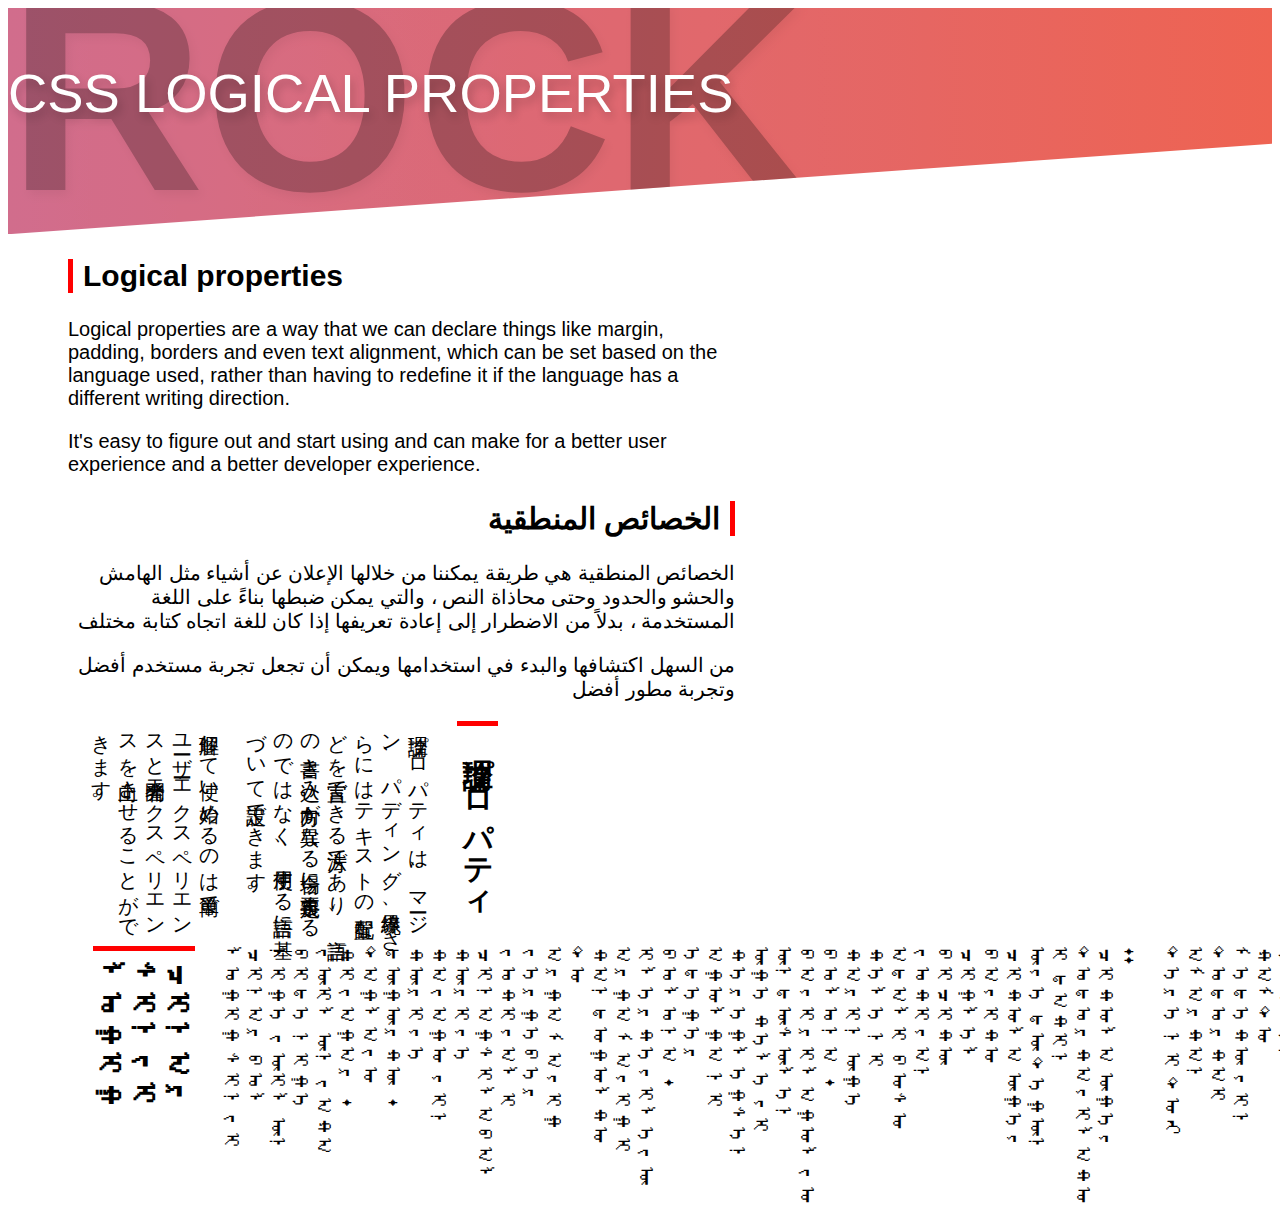
<file: index.html>
<!DOCTYPE html>
<html lang="en">
  <head>
    <meta charset="UTF-8" />
    <meta
      name="viewport"
      content="width=device-width, initial-scale=1.0" />
    <link
      rel="stylesheet"
      href="./styles.css" />
    <title>Document</title>
  </head>
  <body>
    <h1 class="title">CSS logical properties<span>rock</span></h1>

    <main class="content">
      <article>
        <section
          lang="en"
          id="example1">
          <h2>Logical properties</h2>
          <div class="columns">
            <!--           <div><img src="//unsplash.it/50/100" alt=""></div> -->
            <div>
              <p>
                Logical properties are a way that we can declare things like
                margin, padding, borders and even text alignment, which can be
                set based on the language used, rather than having to redefine
                it if the language has a different writing direction.
              </p>
              <p>
                It's easy to figure out and start using and can make for a
                better user experience and a better developer experience.
              </p>
            </div>
          </div>
        </section>
        <section
          dir="rtl"
          lang="ar"
          id="example2">
          <h2 id="example2">الخصائص المنطقية</h2>
          <div class="columns">
            <!--         <div><img src="//unsplash.it/50/100" alt=""></div> -->
            <div>
              <p>
                الخصائص المنطقية هي طريقة يمكننا من خلالها الإعلان عن أشياء مثل
                الهامش والحشو والحدود وحتى محاذاة النص ، والتي يمكن ضبطها بناءً
                على اللغة المستخدمة ، بدلاً من الاضطرار إلى إعادة تعريفها إذا
                كان للغة اتجاه كتابة مختلف
              </p>
              <p>
                من السهل اكتشافها والبدء في استخدامها ويمكن أن تجعل تجربة مستخدم
                أفضل وتجربة مطور أفضل
              </p>
            </div>
          </div>
        </section>
        <section
          lang="ja"
          id="example3">
          <h2>論理プロパティ</h2>
          <div class="columns">
            <!--         <div><img src="//unsplash.it/50/100" alt=""></div> -->
            <div>
              <p>
                論理プロパティは、マージン、パディング、境界線、さらにはテキストの配置などを宣言できる方法であり、言語の書き込み方向が異なる場合に再定義するのではなく、使用する言語に基づいて設定できます。
              </p>
              <p>
                理解して使い始めるのは簡単で、ユーザーエクスペリエンスと開発者エクスペリエンスを向上させることができます。
              </p>
            </div>
          </div>
        </section>

        <section
          lang="mn"
          id="example4">
          <h2>ᠯᠣᠭᠢᠭ ᠰᠢᠨᠵᠢ ᠴᠢᠨᠠᠷ</h2>
          <div class="columns">
            <!--         <div><img src="//unsplash.it/50/100" alt=""></div> -->
            <div>
              <p>
                ᠯᠣᠭᠢᠭ ᠰᠢᠨᠵᠢ ᠴᠢᠨᠠᠷ ᠪᠣᠯ ᠨᠢᠭᠡ ᠵᠦᠢᠯ ᠦᠨ ᠪᠢᠳᠡ ᠨᠢᠭᠡ ᠵᠦᠢᠯ ᠦᠨ ᠵᠠᠬ᠎ᠠ
                ᠬᠢᠵᠠᠭᠠᠷ ᠂ ᠲᠠᠭᠯᠠᠵᠤ ᠳᠦᠭᠦᠷᠬᠦ ᠂ ᠬᠦᠷᠢᠶ᠎ᠡ ᠬᠠᠵᠠᠭᠤ ᠶᠢᠨ ᠬᠦᠷᠢᠶ᠎ᠡ
                ᠴᠢᠨᠠᠭᠰᠢᠯᠠᠪᠠᠯ ᠵᠣᠬᠢᠶᠠᠯ ᠢ ᠵᠡᠷᠭᠡᠪᠡᠷ ᠠᠷᠭ᠎ᠠ ᠮᠠᠶ᠋ᠢᠭ ᠲᠤ ᠬᠠᠨᠳᠤᠭᠤᠯᠬᠤ ᠠᠷᠭ᠎ᠠ
                ᠮᠠᠶᠢᠭ ᠢ ᠢᠯᠡᠷᠬᠡᠶᠢᠯᠡᠵᠦ ᠪᠣᠯᠣᠨ᠎ᠠ ᠂ ᠡᠳᠡᠭᠡᠷ ᠠᠭᠤᠯᠭ᠎ᠠ ᠨᠢ ᠬᠡᠷᠡᠭᠯᠡᠭᠰᠡᠨ ᠦᠭᠡ
                ᠬᠡᠯᠡ ᠶᠢ ᠦᠨᠳᠦᠰᠦᠯᠡᠨ ᠪᠠᠶᠢᠷᠢᠯᠠᠭᠤᠯᠵᠤ ᠪᠣᠯᠣᠨ᠎ᠠ ᠂ ᠬᠠᠷᠢᠨ ᠦᠭᠡ ᠬᠡᠯᠡ ᠨᠢ
                ᠠᠳᠠᠯᠢ ᠪᠤᠰᠤ ᠵᠣᠬᠢᠶᠠᠨ ᠪᠢᠴᠢᠬᠦ ᠴᠢᠭᠯᠡᠯ ᠪᠠᠶᠢᠬᠤ ᠴᠢᠬᠤᠯᠠ ᠦᠭᠡᠶ ᠦᠶ᠎ᠡ ᠳᠦ
                ᠲᠡᠭᠦᠨ ᠢ ᠳᠠᠬᠢᠨ ᠲᠣᠳᠣᠷᠬᠠᠶᠢᠯᠠᠬᠤ ᠴᠢᠬᠤᠯᠠ ᠦᠭᠡᠶ ᠃
              </p>
              <p>
                ᠲᠡᠷᠡ ᠨᠢ ᠲᠤᠩ ᠠᠮᠠᠷᠬᠠᠨ ᠲᠣᠳᠣᠷᠬᠠᠢ ᠮᠡᠳᠡᠬᠦ ᠶᠢᠨ ᠬᠠᠮᠲᠤ ᠡᠬᠢᠯᠡᠨ ᠬᠡᠷᠡᠭᠯᠡᠵᠦ
                ᠡᠬᠢᠯᠡᠬᠦ ᠮᠥᠷᠲᠡᠭᠡᠨ ᠨᠡᠩ ᠰᠠᠶᠢᠨ ᠬᠡᠷᠡᠭᠯᠡᠭᠴᠢᠳ ᠦᠨ ᠣᠶᠢᠯᠠᠭᠠᠯᠲᠠ ᠪᠣᠯᠣᠨ ᠨᠡᠩ
                ᠰᠠᠶᠢᠨ ᠨᠡᠭᠡᠭᠡᠯᠲᠡ ᠶᠢᠨ ᠠᠵᠢᠯᠲᠠᠨ ᠤ ᠲᠤᠷᠰᠢᠯᠭ᠎ᠠ ᠶᠢ ᠠᠪᠴᠢᠷᠠᠵᠤ ᠴᠢᠳᠠᠨ᠎ᠠ ᠃
              </p>
            </div>
          </div>
        </section>
      </article>
    </main>
  </body>
</html>
</file>
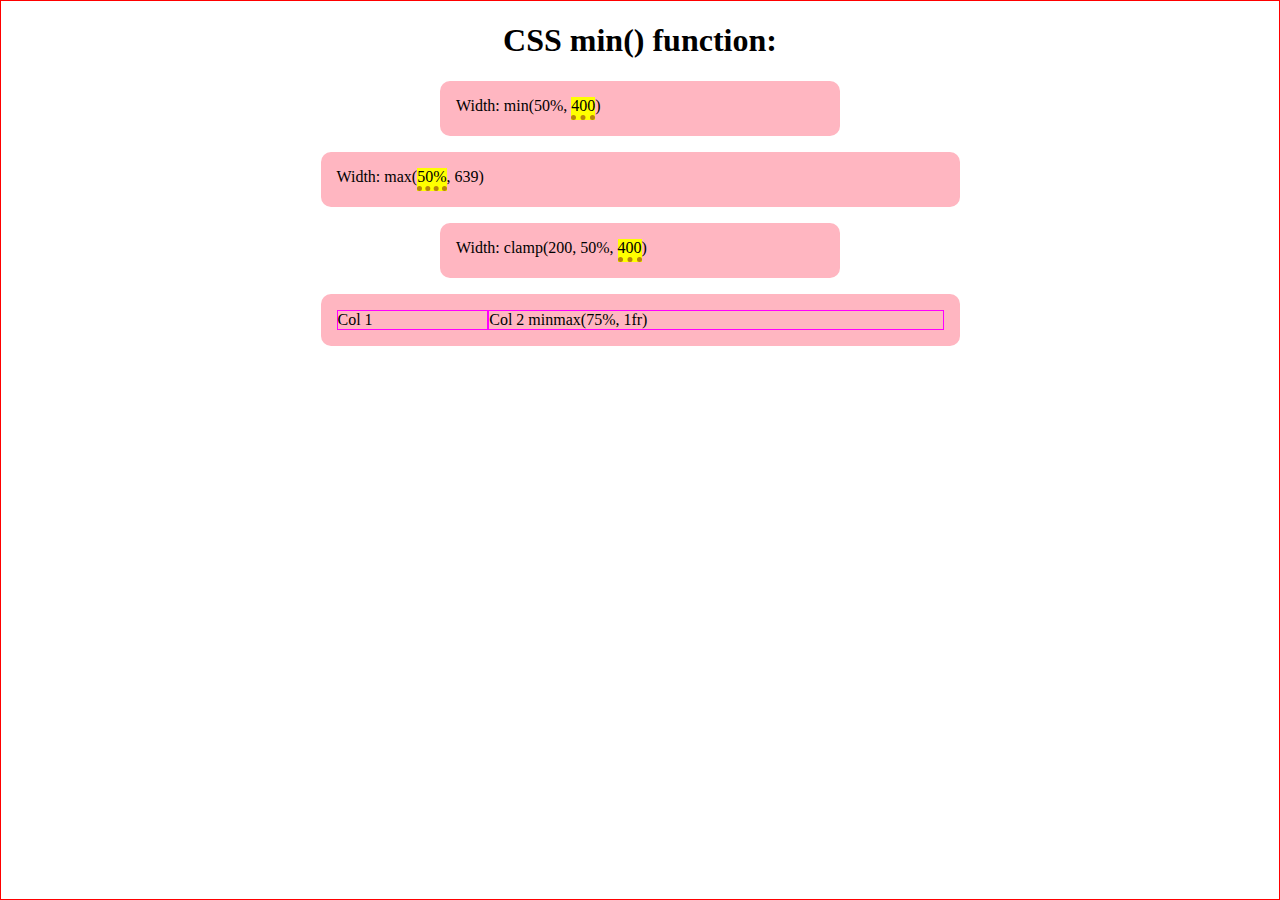
<file: logical-functions.html>
<!DOCTYPE html>
<html lang="en">
  <head>
    <meta charset="UTF-8" />
    <meta
      name="viewport"
      content="width=device-width, initial-scale=1.0" />
    <link
      rel="stylesheet"
      href="./logical-functions.css" />
    <script
      src="./logical-functions.js"
      defer></script>
    <title>Document</title>
  </head>
  <body class="flow">
    <h1>CSS min() function:</h1>

    <div class="title min">
      Width: min(<span>50%</span>, <span>400px</span>)
    </div>

    <div class="title max">
      Width: max(<span>50%</span>, <span>400px</span>)
    </div>

    <div class="title clamp">
      Width: clamp(<span>250px</span>, <span>50%</span>, <span>400px</span>)
    </div>

    <div class="title minmax">
      <div>Col 1</div>
      <div>Col 2 minmax(75%, 1fr)</div>
    </div>
  </body>
</html>
</file>
<file: styles.css>
body {
  text-align: inline-start;
}

h2 {
  border-inline-start: 5px solid red;
  padding-inline-start: 10px;
}

#example2 {
  /* don't do this */
  /*   direction: rtl; */
}

#example3 {
  writing-mode: vertical-rl;
  max-height: 25vh;
}

#example1,
#example2 {
  writing-mode: horizontal-tb;
}

.content {
  width: 65%;
  max-width: 60ch;
  margin-left: 3em;
  /*   margin-inline: auto; */
}

#example4 {
  writing-mode: vertical-lr;
  max-height: 25vh;
}

/* section {
  position: relative;
  border: 5px solid red;
  margin-block-end: 1em;
}
 */
/* section::after {
  content: '';
  position: absolute;
  background: red;
  opacity: .4;
  width: 100%;
  height: 100%;
  inset: 1em -2em;
} */

/* =========================
   GENERAL STYLES 
   NOT RELATED TO THE TIP
============================ */

*,
*::before,
*::after {
  box-sizing: border-box;
}

:root {
  --clr-primary: #ee6352;
  --clr-secondary: #d16e8d;
  --clr-accent: #f7f7ff;
  --clr-gradient: linear-gradient(
    -90deg,
    var(--clr-primary),
    var(--clr-secondary)
  );
  --ff-title: bungee, sans-serif;
  --ff-body: canada-type-gibson, sans-serif;
  --fw-body: 300;
  --fw-bold: 800;
  --fw-title: 400;
  --fw-number: 800;
}

body {
  min-height: 100vh;
  font-family: var(--ff-body);
  font-weight: var(--fw-body);
  font-size: 1.25rem;
  display: flex;
  flex-direction: column;
}

a {
  color: inherit;
}

a:hover,
a:focus {
  color: var(--clr-primary);
}

:focus {
  outline: 5px solid var(--clr-accent);
  outline-offset: 3px;
}

.title {
  padding: 1em 0 2em;
  margin: 0;
  background: var(--clr-gradient);
  position: relative;
  z-index: 1000;
  clip-path: polygon(0 0, 100% 0%, 100% 60%, 0% 100%);
  text-transform: uppercase;
  text-shadow: 3px 5px 10px rgba(0, 0, 0, 0.2);
  font-size: calc(1rem + 3vw);
  font-family: var(--ff-title);
  font-weight: var(--fw-title);
  color: white;
}

.title span {
  font-weight: var(--fw-number);
  color: black;
  display: inline-block;
  position: absolute;
  left: 0;
  right: 0;
  font-size: 5em;
  top: -30%;
  z-index: -1;
  opacity: 0.25;
}

nav {
  position: fixed;
  left: 2em;
}

html {
  /*   scroll-behavior: smooth; */
  /*   scroll-padding-top: 5rem; */
}

section:target {
  outline: 0.125rem dotted red;
  outline-offset: 1rem;
}
</file>
<file: logical-functions.css>
html,
body {
  height: 100%;
  width: 100%;
  margin: 0;
  padding: 0;
}

body {
  min-height: 100vh;
  display: flex;
  flex-direction: column;
  border: 1px solid red;
  align-items: center;
}

*,
*::before,
*::after {
  box-sizing: border-box;
}

.flow > * + * {
  margin-block-end: 1em;
}

.title {
  background-color: lightpink;
  border-radius: 10px;
  padding-inline: 1em;
  padding-block: 1em;
}

.title span.highlight {
  background-color: yellow;
  display: inline-block;
  border-bottom: 5px dotted darkgoldenrod;
}

.title.min {
  width: min(50%, 400px);
}

.title.max {
  width: max(50%, 400px);
}

.title.clamp {
  width: clamp(200px, 50%, 400px);
}

.title.minmax {
  display: grid;
  width: 50%;
  grid-template-columns: 1fr minmax(75%, 1fr);
}

.title.minmax div {
  border: 1px solid fuchsia;
}
</file>
